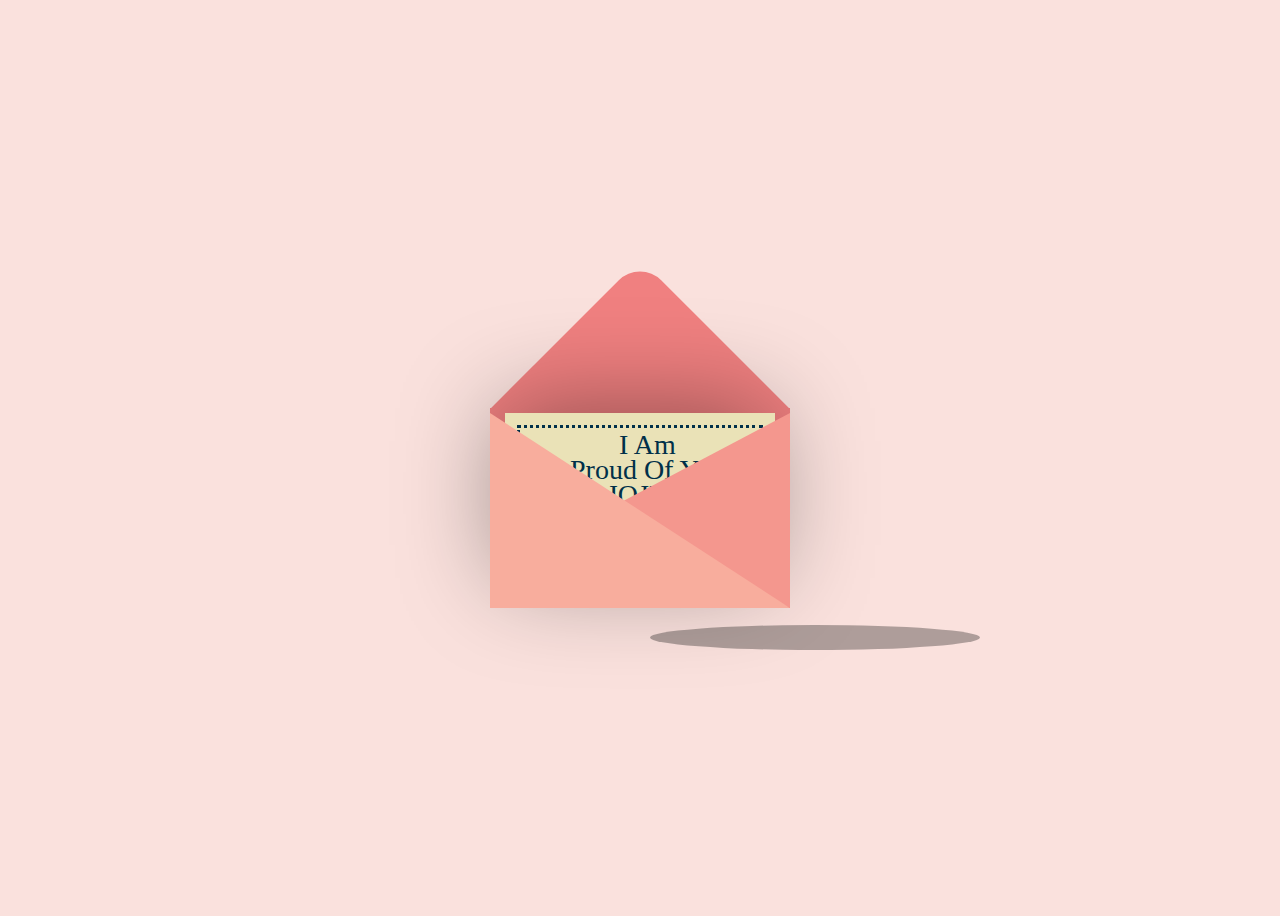
<file: index.html>
<!DOCTYPE html>
<html lang="en">

<head>
    <meta charset="UTF-8">
    <meta name="viewport" content="width=device-width, initial-scale=1.0">
    <title>Message</title>
    <link rel="stylesheet" href="style.css">
    <script src="https://code.jquery.com/jquery-3.6.4.min.js"></script>

</head>

<body>
    <div class="container">
        <div class="valentines">
            <div class="envelope"></div>
            <div class="front"></div>
            <div class="card">
                <div class="text">I Am</br>Proud Of You</br>JOJI<3</div>
                <div class="heart"></div>
            </div>
        </div>
    </div>
    <div class="shadow"></div>
    </div>
    <script src="script.js"></script>
</body>
</html>
</file>
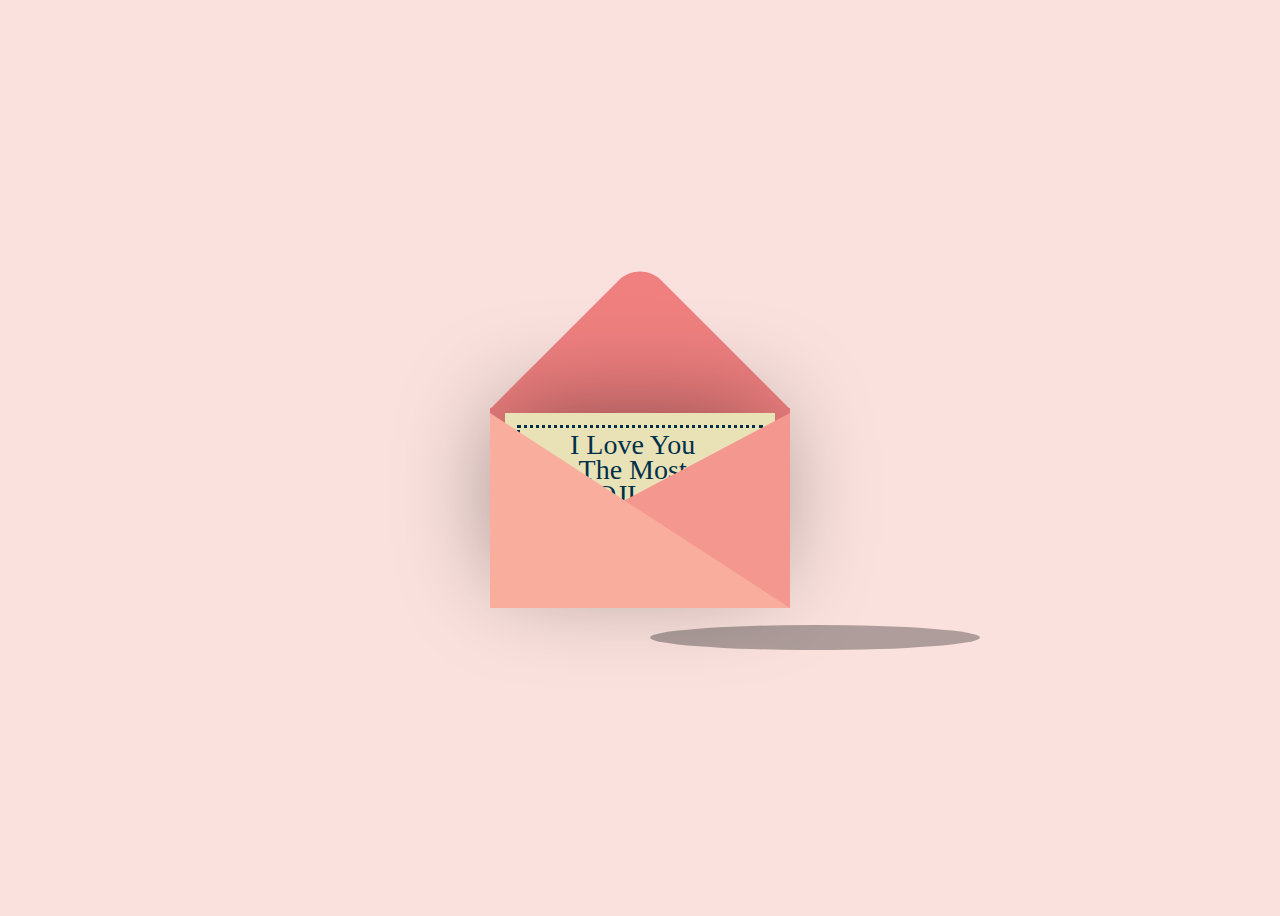
<file: val/index.html>
<!DOCTYPE html>
<html lang="en">

<head>
    <meta charset="UTF-8">
    <meta name="viewport" content="width=device-width, initial-scale=1.0">
    <title>happy valentines</title>
    <link rel="stylesheet" href="style.css">
    <script src="https://code.jquery.com/jquery-3.6.4.min.js"></script>

</head>

<body>
    <div class="container">
        <div class="valentines">
            <div class="envelope"></div>
            <div class="front"></div>
            <div class="card">
                <div class="text">I Love You</br>The Most</br> JOJI. <3</div>
                <div class="heart"></div>
            </div>
        </div>
    </div>
    <div class="shadow"></div>
    </div>
    <script src="script.js"></script>
</body>
</html>
</file>
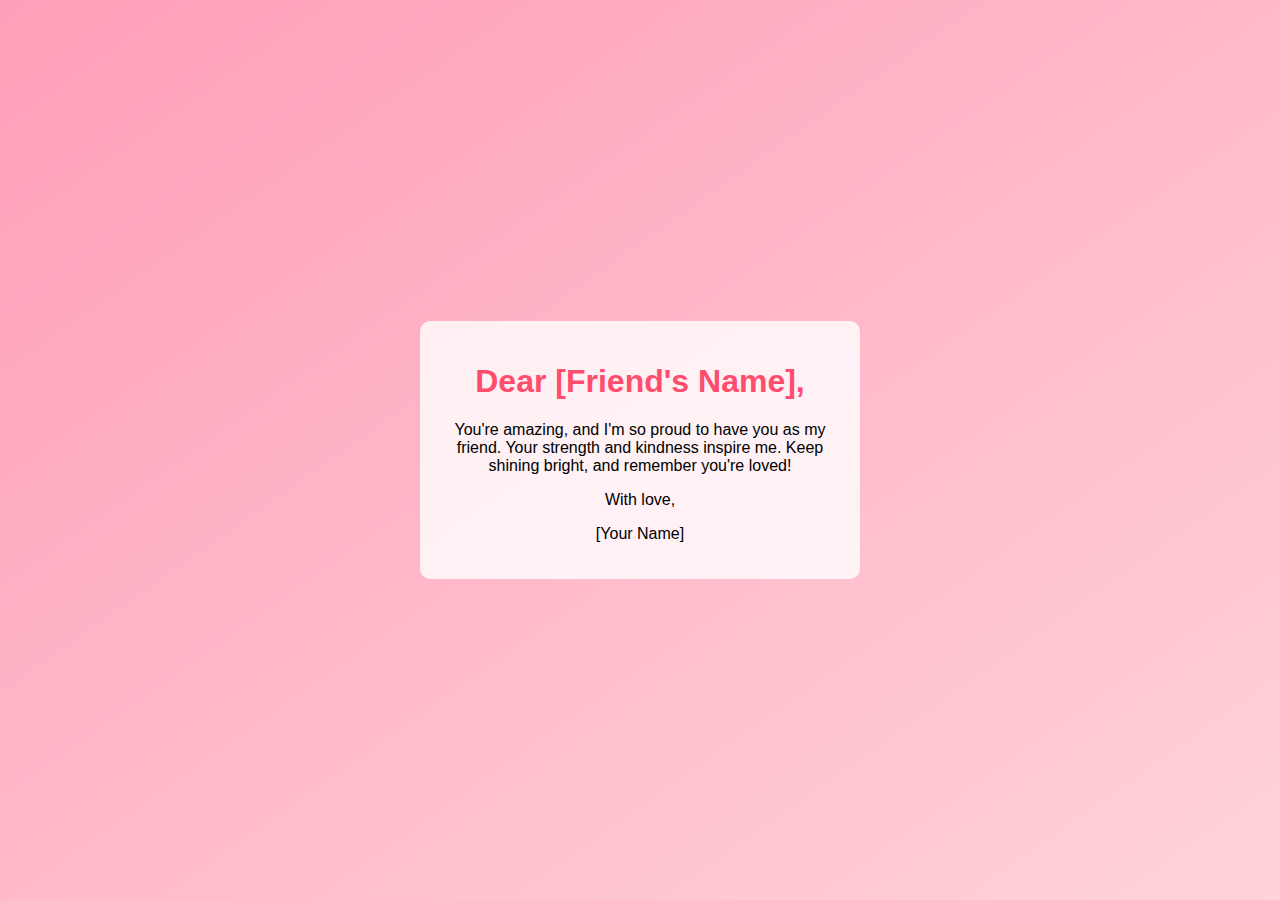
<file: message.html>
<!DOCTYPE html>
<html lang="en">
<head>
    <meta charset="UTF-8">
    <meta http-equiv="X-UA-Compatible" content="IE=edge">
    <meta name="viewport" content="width=device-width, initial-scale=1.0">
    <style>
        body {
            background: linear-gradient(to bottom right, #ff9eb8, #ffd3da); /* Gradient background */
            font-family: 'Arial', sans-serif;
            text-align: center;
            display: flex;
            align-items: center;
            justify-content: center;
            height: 100vh;
            margin: 0;
        }

        #message-container {
            background-color: rgba(255, 255, 255, 0.8);
            border-radius: 10px;
            padding: 20px;
            max-width: 400px;
        }

        h1 {
            color: #ff4d6e;
        }

        p {
            font-size: 16px;
        }
    </style>
    <title>Cute Love Message</title>
</head>
<body>
    <div id="message-container">
        <h1>Dear [Friend's Name],</h1>
        <p>You're amazing, and I'm so proud to have you as my friend. Your strength and kindness inspire me. Keep shining bright, and remember you're loved!</p>
        <p>With love,</p>
        <p>[Your Name]</p>
    </div>
</body>
</html>
</file>
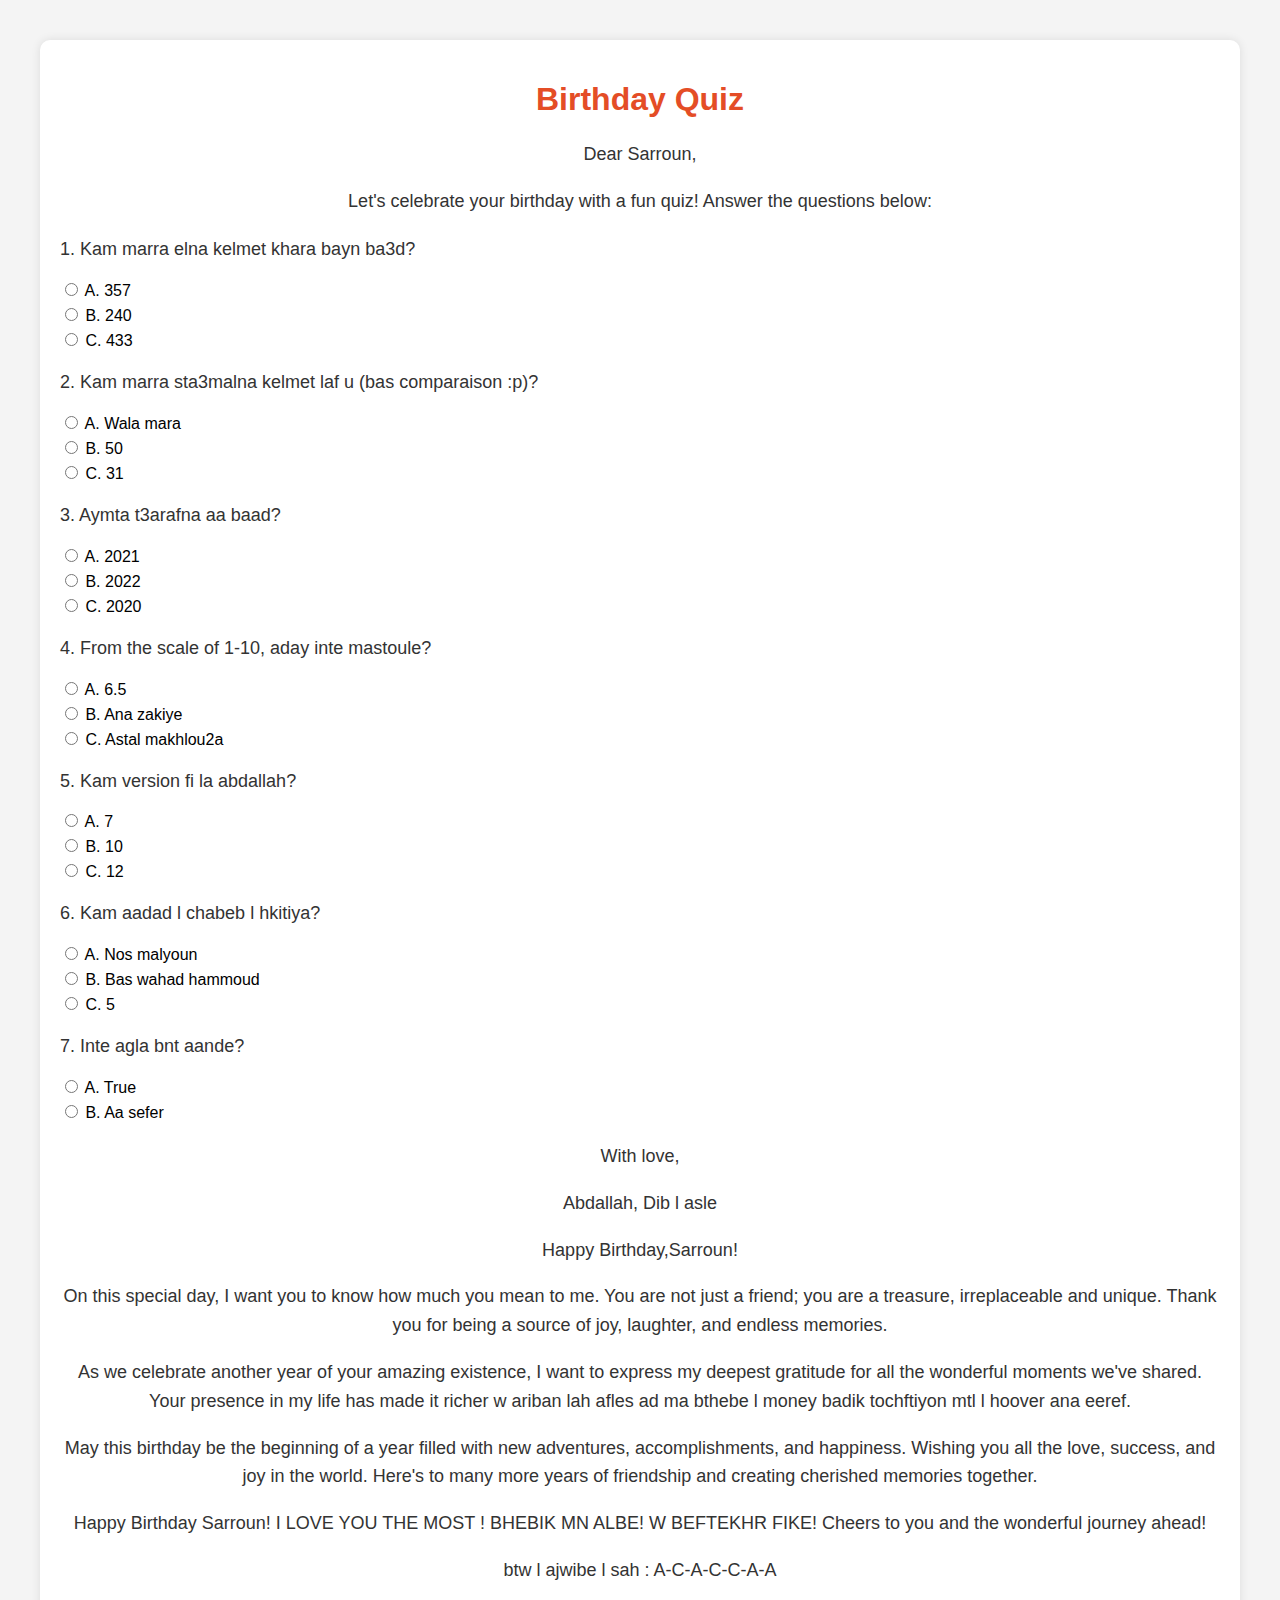
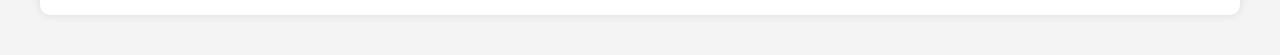
<file: serena/birthday_quiz.html>
<!DOCTYPE html>
<html lang="en">

<head>
    <meta charset="UTF-8">
    <meta http-equiv="X-UA-Compatible" content="IE=edge">
    <meta name="viewport" content="width=device-width, initial-scale=1.0">
    <title>Birthday Quiz</title>
    <style>
        body {
            font-family: 'Arial', sans-serif;
            background-color: #f4f4f4;
            text-align: center;
            margin: 40px;
        }

        #container {
            background-color: #fff;
            padding: 20px;
            border-radius: 10px;
            box-shadow: 0 0 10px rgba(0, 0, 0, 0.1);
        }

        h1 {
            color: #e44d26;
        }

        p {
            font-size: 18px;
            color: #333;
            line-height: 1.6;
            margin-bottom: 10px;
        }

        .quiz-container {
            text-align: left;
            margin-top: 20px;
        }

        .question {
            margin-bottom: 10px;
        }

        .options {
            list-style-type: none;
            padding: 0;
        }

        .option {
            margin-bottom: 5px;
        }

        #result {
            font-weight: bold;
            margin-top: 20px;
        }

        #quizResult {
            display: none;
        }
    </style>
</head>

<body>
    <div id="container">
        <h1>Birthday Quiz</h1>
        <p>Dear Sarroun,</p>
        <p>Let's celebrate your birthday with a fun quiz! Answer the questions below:</p>

        <!-- Quiz Container -->
        <div class="quiz-container">
            <div class="question" id="question1">
                <p>1. Kam marra elna kelmet khara bayn ba3d?</p>
                <ul class="options">
                    <li class="option">
                        <label>
                            <input type="radio" name="q1" onclick="checkAnswer(1, 'optionA')"> A. 357
                        </label>
                    </li>
                    <li class="option">
                        <label>
                            <input type="radio" name="q1" onclick="checkAnswer(1, 'optionB')"> B. 240
                        </label>
                    </li>
                    <li class="option">
                        <label>
                            <input type="radio" name="q1" onclick="checkAnswer(1, 'optionC')"> C. 433
                        </label>
                    </li>
                </ul>
            </div>

            <!-- Add more questions as needed -->
            <div class="question" id="question2">
                <p>2. Kam marra sta3malna kelmet laf u (bas comparaison :p)?</p>
                <ul class="options">
                    <li class="option">
                        <label>
                            <input type="radio" name="q2" onclick="checkAnswer(2, 'optionA')"> A. Wala mara
                        </label>
                    </li>
                    <li class="option">
                        <label>
                            <input type="radio" name="q2" onclick="checkAnswer(2, 'optionB')"> B. 50
                        </label>
                    </li>
                    <li class="option">
                        <label>
                            <input type="radio" name="q2" onclick="checkAnswer(2, 'optionC')"> C. 31
                        </label>
                    </li>
                </ul>
            </div>

            <div class="question" id="question3">
                <p>3. Aymta t3arafna aa baad?</p>
                <ul class="options">
                    <li class="option">
                        <label>
                            <input type="radio" name="q3" onclick="checkAnswer(3, 'optionA')"> A. 2021
                        </label>
                    </li>
                    <li class="option">
                        <label>
                            <input type="radio" name="q3" onclick="checkAnswer(3, 'optionB')"> B. 2022
                        </label>
                    </li>
                    <li class="option">
                        <label>
                            <input type="radio" name="q3" onclick="checkAnswer(3, 'optionC')"> C. 2020
                        </label>
                    </li>
                </ul>
            </div>

            <div class="question" id="question4">
                <p>4. From the scale of 1-10, aday inte mastoule?</p>
                <ul class="options">
                    <li class="option">
                        <label>
                            <input type="radio" name="q4" onclick="checkAnswer(4, 'optionA')"> A. 6.5
                        </label>
                    </li>
                    <li class="option">
                        <label>
                            <input type="radio" name="q4" onclick="checkAnswer(4, 'optionB')"> B. Ana zakiye
                        </label>
                    </li>
                    <li class="option">
                       
                        <label>
                            <input type="radio" name="q4" onclick="checkAnswer(4, 'optionC')"> C. Astal makhlou2a
                        </label>
                    </li>
                </ul>
            </div>

            <div class="question" id="question5">
                <p>5. Kam version fi la abdallah?</p>
                <ul class="options">
                    <li class="option">
                        <label>
                            <input type="radio" name="q5" onclick="checkAnswer(5, 'optionA')"> A. 7
                        </label>
                    </li>
                    <li class="option">
                        <label>
                            <input type="radio" name="q5" onclick="checkAnswer(5, 'optionB')"> B. 10
                        </label>
                    </li>
                    <li class="option">
                        <label>
                            <input type="radio" name="q5" onclick="checkAnswer(5, 'optionC')"> C. 12
                        </label>
                    </li>
                </ul>
            </div>

            <div class="question" id="question6">
                <p>6. Kam aadad l chabeb l hkitiya?</p>
                <ul class="options">
                    <li class="option">
                        <label>
                            <input type="radio" name="q6" onclick="checkAnswer(6, 'optionA')"> A. Nos malyoun
                        </label>
                    </li>
                    <li class="option">
                        <label>
                            <input type="radio" name="q6" onclick="checkAnswer(6, 'optionB')"> B. Bas wahad hammoud
                        </label>
                    </li>
                    <li class="option">
                        <label>
                            <input type="radio" name="q6" onclick="checkAnswer(6, 'optionC')"> C. 5
                        </label>
                    </li>
                </ul>
            </div>

            <div class="question" id="question7">
                <p>7. Inte agla bnt aande?</p>
                <ul class="options">
                    <li class="option">
                        <label>
                            <input type="radio" name="q7" onclick="checkAnswer(7, 'optionA')"> A. True
                        </label>
                    </li>
                    <li class="option">
                        <label>
                            <input type="radio" name="q7" onclick="checkAnswer(7, 'optionB')"> B. Aa sefer
                        </label>
                    </li>
                </ul>
            </div>
        </div>

        <!-- Result Section -->
        <div id="result"></div>

        <div id="quizResult">
            <p id="hmara">HMARA</p>
            <p id="quizScore"></p>
        </div>

        <p>With love,</p>
        <p>Abdallah, Dib l asle</p>
        <p>Happy Birthday,Sarroun!</p>
        <p>On this special day, I want you to know how much you mean to me. You are not just a friend; you are a treasure, irreplaceable and unique. Thank you for being a source of joy, laughter, and endless memories.</p>
        <p>As we celebrate another year of your amazing existence, I want to express my deepest gratitude for all the wonderful moments we've shared. Your presence in my life has made it richer w ariban lah afles ad ma bthebe l money badik tochftiyon mtl l hoover ana eeref.</p>
        <p>May this birthday be the beginning of a year filled with new adventures, accomplishments, and happiness. Wishing you all the love, success, and joy in the world. Here's to many more years of friendship and creating cherished memories together.</p>
        <p>Happy Birthday Sarroun! I LOVE YOU THE MOST ! BHEBIK MN ALBE! W BEFTEKHR FIKE! Cheers to you and the wonderful journey ahead!</p>
        <p>btw l ajwibe l sah : A-C-A-C-C-A-A </p>

        <!-- Script at the end of the body -->
        <script>
            let score = 0;
            let currentQuestion = 1;
            const totalQuestions = 7; // Update this number as you add more questions

            function checkAnswer(questionNumber, selectedOption) {
                // Define correct answers
                const correctAnswers = {
                    1: 'optionA', // Question 1's correct answer
                    2: 'optionC', // Question 2's correct answer
                    3: 'optionA', // Question 3's correct answer
                    4: 'optionC', // Question 4's correct answer
                    5: 'optionC', // Question 5's correct answer
                    6: 'optionA', // Question 6's correct answer
                    7: 'optionA', // Question 7's correct answer
                    // Add more questions and correct answers as needed
                };

                // Get the correct answer for the current question
                const correctAnswer = correctAnswers[questionNumber];

                // Check if the selected option is correct
                if (selectedOption === correctAnswer) {
                    score++;
                }

                // Hide the current question
                document.getElementById(`question${questionNumber}`).style.display = 'none';

                // Move to the next question or show the result
                currentQuestion++;
                if (currentQuestion <= totalQuestions) {
                    document.getElementById(`question${currentQuestion}`).style.display = 'block';
                } else {
                    showResult();
                }
            }

            function showResult() {
        // Display the quiz result
        const resultElement = document.getElementById('result');
        const quizResultElement = document.getElementById('quizResult');
        const hmaraElement = document.getElementById('hmara');
        const quizScoreElement = document.getElementById('quizScore');

        resultElement.innerHTML = `<p>Your quiz score: ${score} out of ${totalQuestions}</p>`;

        // Display "HMARA" and quiz result
        hmaraElement.style.display = 'block';
        quizScoreElement.innerHTML = `Quiz Result: ${score} out of ${totalQuestions}`;
        quizResultElement.style.display = 'block';

        // Add the happy birthday message
        const happyBirthdayMessage = `
            <p>Happy Birthday, SARROUN!</p>
            <p>On this special day, I want you to know how much you mean to me. You are not just a friend; you are a treasure, irreplaceable and unique. Thank you for being a source of joy, laughter, and endless memories.</p>
            <p>As we celebrate another year of your amazing existence, I want to express my deepest gratitude for all the wonderful moments we've shared. Your presence in my life has made it richer w ariban lah afles ad ma bthebe l money badik tochftiyon mtl l hoover ana eeref.</p>
            <p>May this birthday be the beginning of a year filled with new adventures, accomplishments, and happiness. Wishing you all the love, success, and joy in the world. Here's to many more years of friendship and creating cherished memories together.</p>
            <p>Happy Birthday Sarroun! I LOVE YOU THE MOST! BHEBIK MN ALBE! W BEFTEKHR FIKE! Cheers to you and the wonderful journey ahead!</p>
            <p>                             btw l ajwibe l sah : A-C-A-C-C-A-A  </p>
        `;

        // Append the happy birthday message to the resultElement
        resultElement.innerHTML += happyBirthdayMessage;
    }
</script>
</file>
<file: style.css>
/* Set the colour and the position of the background and the elements */
body {
  display: flex;
  justify-content: center;
  align-items: center;
  height: 100vh;
  background-color: #fae1dd;
}

.container {
  position: relative;
}
.valentines {
  position: relative;
  top: 50px;
  cursor: pointer;
  animation: up 3s linear infinite;
}

/* Style the envelope and the card */
.envelope {
  position: relative;
  width: 300px;
  height: 200px;
  background-color: #f08080;
}

.envelope:before {
  background-color: #f08080;
  content: "";
  position: absolute;
  width: 212px;
  height: 212px;
  transform: rotate(45deg);
  top: -105px;
  left: 44px;
  border-radius: 30px 0 0 0;
}

.card {
  position: absolute;
  background-color: #eae2b7;
  width: 270px;
  height: 170px;
  top: 5px;
  left: 15px;
  box-shadow: -5px -5px 100px rgba(0, 0, 0, 0.4);
}

.card:before {
  content: "";
  position: absolute;
  border: 3px solid #003049;
  border-style: dotted;
  width: 240px;
  height: 140px;
  left: 12px;
  top: 12px;
}

.text {
  position: absolute;
  font-family:  'Brush Script MT', cursive;
  font-size: 28px;
  text-align: center;
  line-height: 25px;
  top: 19px;
  left: 65px;
  color: #003049;
}

.heart {
  background-color: #d62828;
  display: inline-block;
  height: 30px;
  margin: 0 10px;
  position: relative;
  top: 110px;
  left: 105px;
  transform: rotate(-45deg);
  width: 30px;
}

.heart:before,
.heart:after {
  content: "";
  background-color: #d62828;
  border-radius: 50%;
  height: 30px;
  position: absolute;
  width: 30px;
}

.heart:before {
  top: -15px;
  left: 0;
}

.heart:after {
  left: 15px;
  top: 0;
}
.front {
  position: absolute;
  border-right: 180px solid #f4978e;
  border-top: 95px solid transparent;
  border-bottom: 100px solid transparent;
  left: 120px;
  top: 5px;
  width: 0;
  height: 0;
  z-index: 10;
}

.front:before {
  position: absolute;
  content: "";
  border-left: 300px solid #f8ad9d;
  border-top: 195px solid transparent;
  left: -120px;
  top: -95px;
  width: 0;
  height: 0;
}

/* Add the shadow */
.shadow {
  position: absolute;
  width: 330px;
  height: 25px;
  border-radius: 50%;
  background-color: rgba(0, 0, 0, 0.3);
  bottom: 250px;
  left: 650px;
  animation: scale 3s linear infinite;
  z-index: -1;
}

/* To move the envelope up and down */
@keyframes up {
  0%,
  100% {
    transform: translateY(0);
  }
  50% {
    transform: translateY(-30px);
  }
}

/* to scale the shadow */
@keyframes scale {
  0%,
  100% {
    transform: scaleX(1);
  }
  50% {
    transform: scaleX(0.85);
  }
}
</file>
<file: val/style.css>
/* Set the colour and the position of the background and the elements */
body {
  display: flex;
  justify-content: center;
  align-items: center;
  height: 100vh;
  background-color: #fae1dd;
}

.container {
  position: relative;
}
.valentines {
  position: relative;
  top: 50px;
  cursor: pointer;
  animation: up 3s linear infinite;
}

/* Style the envelope and the card */
.envelope {
  position: relative;
  width: 300px;
  height: 200px;
  background-color: #f08080;
}

.envelope:before {
  background-color: #f08080;
  content: "";
  position: absolute;
  width: 212px;
  height: 212px;
  transform: rotate(45deg);
  top: -105px;
  left: 44px;
  border-radius: 30px 0 0 0;
}

.card {
  position: absolute;
  background-color: #eae2b7;
  width: 270px;
  height: 170px;
  top: 5px;
  left: 15px;
  box-shadow: -5px -5px 100px rgba(0, 0, 0, 0.4);
}

.card:before {
  content: "";
  position: absolute;
  border: 3px solid #003049;
  border-style: dotted;
  width: 240px;
  height: 140px;
  left: 12px;
  top: 12px;
}

.text {
  position: absolute;
  font-family:  'Brush Script MT', cursive;
  font-size: 28px;
  text-align: center;
  line-height: 25px;
  top: 19px;
  left: 65px;
  color: #003049;
}

.heart {
  background-color: #d62828;
  display: inline-block;
  height: 30px;
  margin: 0 10px;
  position: relative;
  top: 110px;
  left: 105px;
  transform: rotate(-45deg);
  width: 30px;
}

.heart:before,
.heart:after {
  content: "";
  background-color: #d62828;
  border-radius: 50%;
  height: 30px;
  position: absolute;
  width: 30px;
}

.heart:before {
  top: -15px;
  left: 0;
}

.heart:after {
  left: 15px;
  top: 0;
}
.front {
  position: absolute;
  border-right: 180px solid #f4978e;
  border-top: 95px solid transparent;
  border-bottom: 100px solid transparent;
  left: 120px;
  top: 5px;
  width: 0;
  height: 0;
  z-index: 10;
}

.front:before {
  position: absolute;
  content: "";
  border-left: 300px solid #f8ad9d;
  border-top: 195px solid transparent;
  left: -120px;
  top: -95px;
  width: 0;
  height: 0;
}

/* Add the shadow */
.shadow {
  position: absolute;
  width: 330px;
  height: 25px;
  border-radius: 50%;
  background-color: rgba(0, 0, 0, 0.3);
  bottom: 250px;
  left: 650px;
  animation: scale 3s linear infinite;
  z-index: -1;
}

/* To move the envelope up and down */
@keyframes up {
  0%,
  100% {
    transform: translateY(0);
  }
  50% {
    transform: translateY(-30px);
  }
}

/* to scale the shadow */
@keyframes scale {
  0%,
  100% {
    transform: scaleX(1);
  }
  50% {
    transform: scaleX(0.85);
  }
}
</file>
